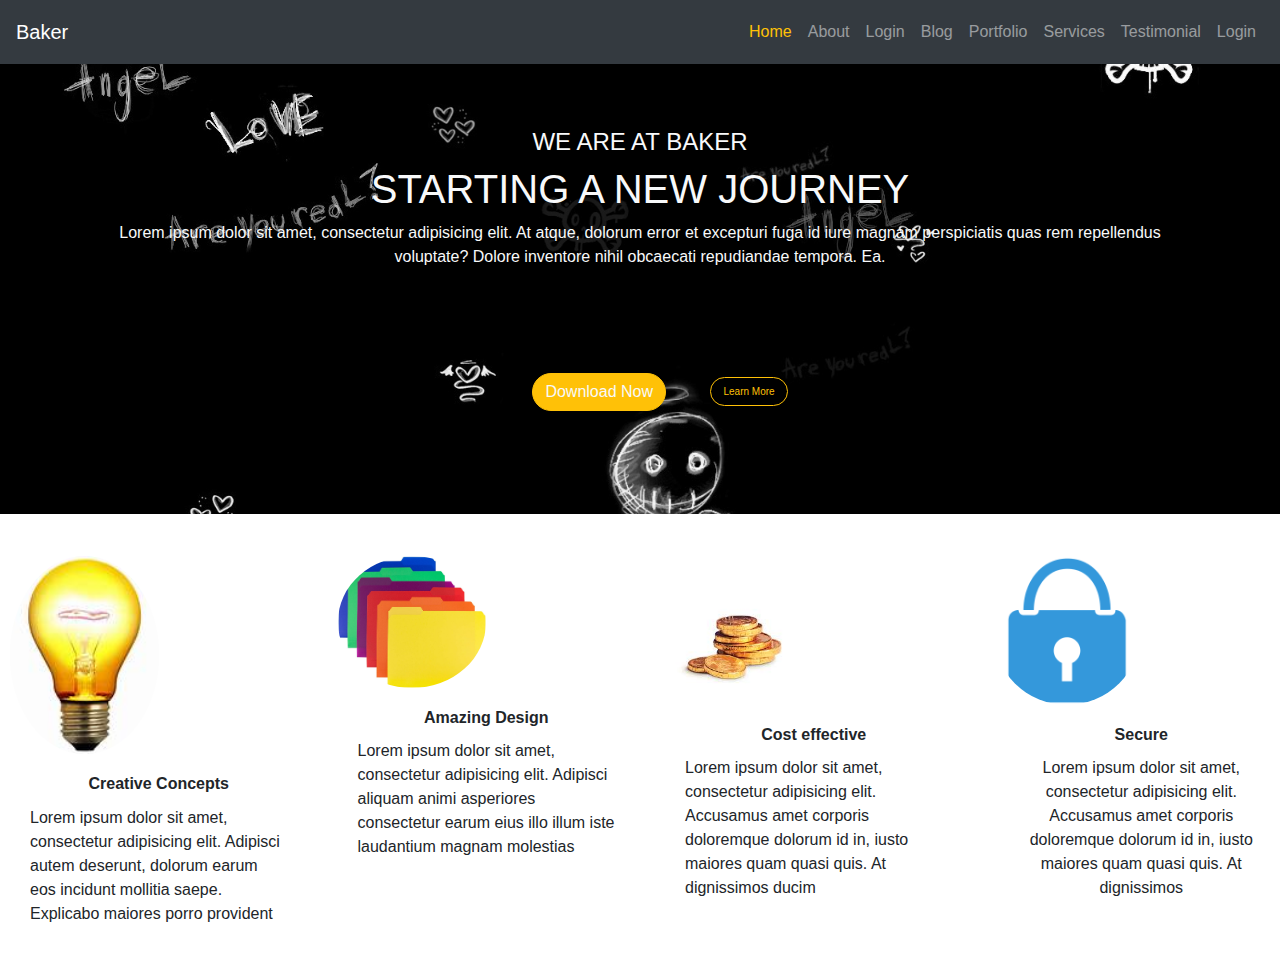
<file: index.html>
<!DOCTYPE html>
<html lang="en">
<head><meta charset="UTF-8">
    <title>Home</title>
    <script src="assets/bootstrap/js/jquery-3.4.0.js"></script>
    <script src="assets/bootstrap/js/popper.min.js"></script>
    <script src="assets/bootstrap/js/bootstrap.js"></script>
    <link rel="stylesheet" href="assets/bootstrap/css/bootstrap.css">
    <link rel="stylesheet" href="assets/bootstrap/css/custom.css">
</head>
<body>
<!--Nav bar starts here-->

<nav class="navbar navbar-expand-sm bg-dark navbar-dark bg_nav">
    <!-- Brand/logo -->
    <a class="navbar-brand" href="index.html"> Baker</a><br><br>

    <!-- Links -->
    <div class="collapse navbar-collapse justify-content-end">
    <ul class="navbar-nav">
        <li class="nav-item ">
            <a class="nav-link text-warning" href="index.html">Home</a>
        </li>
        <li class="nav-item">
            <a class="nav-link" href="About.html">About</a>
        </li>
        <li class="nav-item">
            <a class="nav-link" href="Login.html">Login</a>
        </li>
        <li class="nav-item">
            <a class="nav-link" href="blog.html">Blog</a>
        </li>
        <li class="nav-item">
            <a class="nav-link" href="portfolio.html">Portfolio</a>
        </li>
        <li class="nav-item">
            <a class="nav-link" href="services.html">Services</a>
        </li>
        <li class="nav-item">
            <a class="nav-link" href="testimonial.html">Testimonial</a>
        </li>
        <li class="nav-item">
            <a class="nav-link" href="contact us.html">Login</a>
        </li>
    </ul>
    </div>
</nav>
<!--Nav bar ends here-->

<section>
    <div class="jumbotron jumbotron-fluid justify-content-center ch">
        <div class="container text-center text-light">
            <h4>WE ARE AT BAKER</h4>
            <h1>STARTING A NEW JOURNEY</h1>
            <p>Lorem ipsum dolor sit amet, consectetur adipisicing elit. At atque, dolorum error et excepturi fuga id iure magnam perspiciatis
                quas rem repellendus voluptate? Dolore inventore nihil obcaecati repudiandae tempora. Ea.</p>
            <br><br>
            <input type="button" class="btn btn-warning ab text-light" value="Download Now">
            <input type="submit" class="btn btn-warning button text-warning" value="Learn More">
        </div>
    </div>
</section>
<!--team starts here-->
<section>
    <div class="row team_desc">
        <div class="col-md-3 col-sm-3 col-lg-3 col-12">
            <div class="card" style="width:100%; height: 30vw">
                <img class="card-img-top rounded-circle " src="assets/images/pic29.jpeg" alt="Card image" style="width:50%">
                <div class="card-body">
                    <h4 class="card-title text-center">Creative Concepts</h4>
                    <p class="card-text">Lorem ipsum dolor sit amet, consectetur adipisicing elit. Adipisci autem deserunt, dolorum earum eos incidunt mollitia saepe. Explicabo maiores porro provident</p>
                </div>
            </div>
        </div>
        <div class="col-md-3 col-sm-3 col-lg-3 col-12">
            <div class="card" style="width:100%; height: 30vw">
                <img class="card-img-top rounded-circle " src="assets/images/-1.jpeg" alt="Card image" style="width:50%">
                <div class="card-body">
                    <h4 class="card-title text-center">Amazing Design</h4>
                    <p class="card-text">Lorem ipsum dolor sit amet, consectetur adipisicing elit. Adipisci aliquam animi asperiores consectetur earum eius illo illum iste laudantium magnam molestias
                    </p>
                </div>
            </div>
        </div>
        <div class="col-md-3 col-sm-3 col-lg-3 col-12">
            <div class="card" style="width:100%; height: 30vw">
                <img class="card-img-top rounded-circle  " src="assets/images/images.jpeg" alt="Card image" style="width:50%">
                <div class="card-body">
                    <h4 class="card-title text-center">Cost effective</h4>
                    <p class="card-text">Lorem ipsum dolor sit amet, consectetur adipisicing elit. Accusamus amet corporis doloremque dolorum id in, iusto maiores quam quasi quis.
                        At dignissimos ducim</p>
                </div>
            </div>
        </div>
        <div class="col-md-3 col-sm-3 col-lg-3 col-12">
            <div class="card" style="width:100%; height: 30vw">
                <img class="card-img-top rounded-circle align-content-center" src="assets/images/lock-2430207_1280.png" alt="Card image" style="width:50%">
                <div class="card-body">
                    <h4 class="card-title text-center">Secure</h4>
                    <p class="card-text text-center">Lorem ipsum dolor sit amet, consectetur adipisicing elit. Accusamus amet corporis doloremque dolorum id in, iusto maiores quam quasi quis.
                        At dignissimos </p>
                </div>
            </div>
        </div>
    </div>
</section>
</body>
</html>
</file>
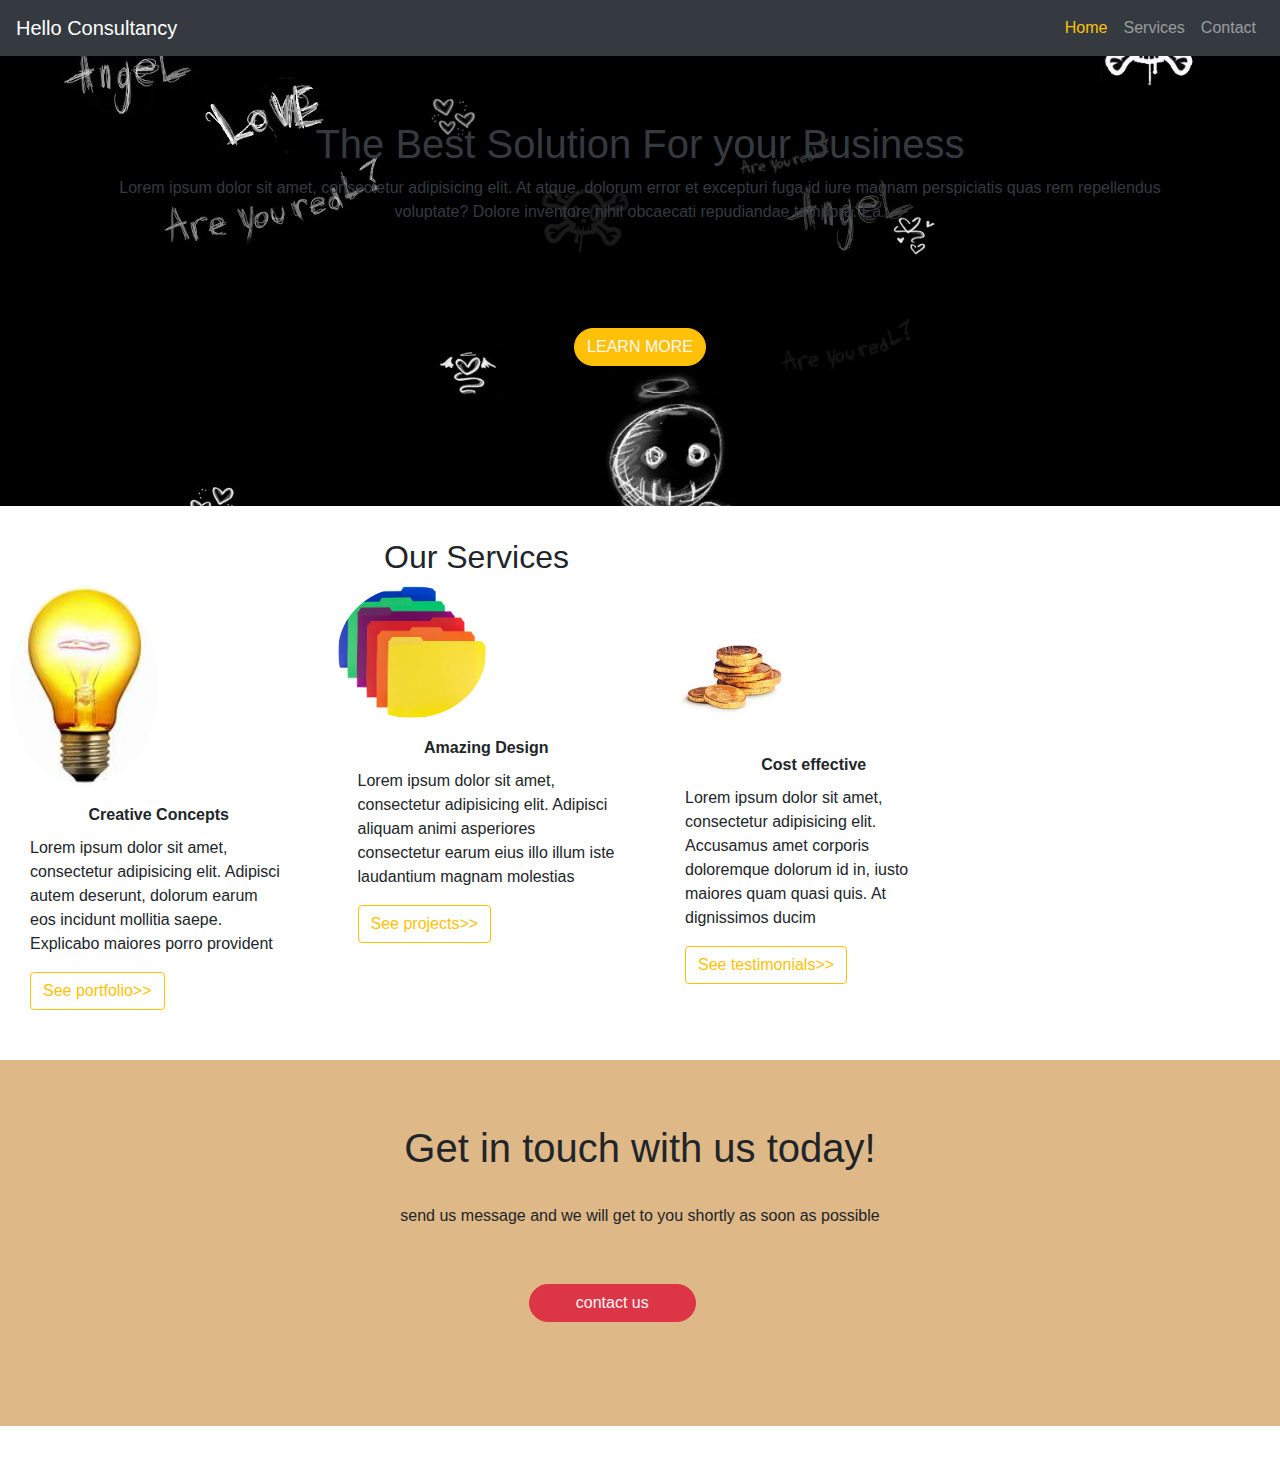
<file: About.html>
<!DOCTYPE html>
<html lang="en" xmlns="http://www.w3.org/1999/html">
<head>
    <meta charset="UTF-8">
    <title>About</title>
    <script src="assets/bootstrap/js/jquery-3.4.0.js"></script>
    <script src="assets/bootstrap/js/popper.min.js"></script>
    <script src="assets/bootstrap/js/bootstrap.js"></script>
    <link rel="stylesheet" href="assets/bootstrap/css/bootstrap.css">
    <link rel="stylesheet" href="assets/bootstrap/css/custom.css">
</head>
<body>
<!--Nav bar starts here-->

<nav class="navbar navbar-expand-sm bg-dark navbar-dark">
    <!-- Brand/logo -->
    <a class="navbar-brand" href="#">Hello Consultancy</a>

    <!-- Links -->
    <div class="collapse navbar-collapse justify-content-end">
    <ul class="navbar-nav">
        <li class="nav-item ">
            <a class="nav-link text-warning" href="index.html">Home</a>
        </li>
        <li class="nav-item">
            <a class="nav-link" href="services.html">Services</a>
        </li>
        <li class="nav-item">
            <a class="nav-link" href="contact us.html">Contact</a>
        </li>
    </ul>
    </div>
</nav>
<!--Nav bar ends here-->
<!--my  container starts here-->
<section>
    <div class="jumbotron jumbotron-fluid justify-content-center cd">
        <div class="container text-center text-dark">
            <h1>The Best Solution For your Business</h1>
            <p>Lorem ipsum dolor sit amet, consectetur adipisicing elit. At atque, dolorum error et excepturi fuga id iure magnam perspiciatis
                quas rem repellendus voluptate? Dolore inventore nihil obcaecati repudiandae tempora. Ea.</p>
            <br><br>
            <input type="button" class="btn btn-warning ab text-light" value="LEARN MORE">
            <!--            my container ends here-->
        </div>
    </div>
</section>
<!--my cards starts here-->
<section>
    <h2 class="head">Our Services</h2>
    <div class="row team_desc">
        <div class="col-md-3 col-sm-3 col-lg-3 col-12">
            <div class="card" style="width:100%; height: 30vw">
                <img class="card-img-top rounded-circle " src="assets/images/pic29.jpeg" alt="Card image" style="width:50%">

                <div class="card-body">
                    <h4 class="card-title text-center">Creative Concepts</h4>
                    <p class="card-text">Lorem ipsum dolor sit amet, consectetur adipisicing elit. Adipisci autem deserunt, dolorum earum eos incidunt mollitia saepe. Explicabo maiores porro provident</p>
                    <button type="button" class="btn btn-outline-warning">See portfolio>></button>
                </div>
            </div>
        </div>
        <div class="col-md-3 col-sm-3 col-lg-3 col-12">
            <div class="card" style="width:100%; height: 30vw">
                <img class="card-img-top rounded-circle " src="assets/images/-1.jpeg" alt="Card image" style="width:50%">
                <div class="card-body">
                    <h4 class="card-title text-center">Amazing Design</h4>
                    <p class="card-text">Lorem ipsum dolor sit amet, consectetur adipisicing elit. Adipisci aliquam animi asperiores consectetur earum eius illo illum iste laudantium magnam molestias
                    </p>
                    <button type="button" class="btn btn-outline-warning">See projects>></button>
                </div>
            </div>
        </div>
        <div class="col-md-3 col-sm-3 col-lg-3 col-12">
            <div class="card" style="width:100%; height: 30vw">
                <img class="card-img-top rounded-circle  " src="assets/images/images.jpeg" alt="Card image" style="width:50%">
                <div class="card-body">
                    <h4 class="card-title text-center">Cost effective</h4>
                    <p class="card-text">Lorem ipsum dolor sit amet, consectetur adipisicing elit. Accusamus amet corporis doloremque dolorum id in, iusto maiores quam quasi quis.
                        At dignissimos ducim</p>
                    <button type="button" class="btn btn-outline-warning">See testimonials>></button>
                </div>
            </div>
        </div>
    </div>
</section>
<!--my footer starts here-->
<div class="jumbotron jumbotron-fluid df">
    <div class="container">
        <h1 style="text-align: center">Get in touch with us today!</h1>
        <br>
        <p style="text-align: center">send us message and we will get to you shortly as soon as possible</p>
        <input  style="text-align: center;width: 15%;margin-right: 40%;margin-left: 40%" type="button" class="btn btn-danger ab text-light  " value="contact us">

    </div>
</div>
</body>
</html>
</file>
<file: assets/bootstrap/css/custom.css>
.ch{
    background-image: url("../../images/0Bynuv.jpg");
    background-repeat: no-repeat;
    background-size: 100%;
    height: 50vh;
}
.ab{
    border-radius: 30px;
    margin: 40px;

}
.button{
    border-radius: 30px;
    background-color: transparent;
    font-size: x-small;
}
.card{
    border: unset;
    margin: 10px;
}
.card-title{
    font-size: 100%;
    font-weight: bold;
}
.card-text{
    font-size: 100%;
}
.cd{background-image: url("../../images/0Bynuv.jpg");
    background-repeat: no-repeat;
    background-size: 100%;
    height: 50vh;

}
.df{
    background-color: burlywood;
}
.head{
    margin: auto;
    margin-left: 30%;
    margin-right: 30%;
}


.nav_margin{
    margin-left: 400px;
}
.form_groups{
    margin-right: 40%;
    margin-left: 40%;
    width: 20%;
    margin-top: 15%;
}



.ch{
    background-image: url("../../images/0Bynuv.jpg");
    background-repeat: no-repeat;
    background-size: 100%;
    height: 50vh;
}
.ab{
    border-radius: 30px;
    margin: 40px;

}
.button{
    border-radius: 30px;
    background-color: transparent;
}
.card{
    border: unset;
    margin: 10px;
    height: auto;
    margin-bottom: 40px;
}
.card-title{
    font-size: 100%;
    font-weight: bold;
}
.card-text{
    font-size: 100%;
}
.cd{background-image: url("../../images/0Bynuv.jpg");
    background-repeat: no-repeat;
    background-size: 100%;
    height: 50vh;

}
.df{
    background-color: burlywood;
    height: auto;
    margin-top: 50px;
    width: 100%;
}

.btnportfolio{
    text-decoration: none;
    border-radius: 2%;
    border: 1.5px solid deeppink;
    color: deeppink;
}
/*my form starts here*/
.fo{
    background-image: url("../../images/0Bynuv.jpg");
    background-size: 150%;
}
.a{
    align-items: center;
    align-content: center;
    color: white;
}
.b{align-content: center;
    width:30% ;
    height:5vh;
    margin-right: 35%;
    margin-left: 35%;
    display: flex;


}
.c{-content: center;
    width:30% ;
    height:5vh;
    margin-right: 35%;
    margin-left: 35%;
    display: flex;
}
.d{
    width:30% ;
    height:5vh;
    margin-right: 35%;
    margin-left: 35%;
    display: flex;
    background-color: purple;
    color: black;

}
.rowy{ width:30% ;
    height:5vh;
    margin-right: 35%;
    margin-left: 35%;
    display: flex;

}
.rod{
    background-color: orangered;
}
.ring{
    background-color: blue;
}
.e{
    align-content: center;
    border-radius:5%;
    width:20% ;
    height:5vh ;
    margin-right: 40%;
    margin-left: 40%;
    display: flex;
    background-color: #0056b3;
}
.f{
    -content: center;
    border-radius: 5%;
    width:20% ;
    height:5vh;
    margin-right: 40%;
    margin-left: 40%;
    display: flex;
    background-color: orangered;
}
.g{
    -content: center;
    border-radius: 5%;
    width:20% ;
    height:30px ;
    margin-right: 40%;
    margin-left: 40%;
    display: flex;
    color: white;

}
.h{
    -content: center;
    border-radius: 5%;
    width:20% ;
    height:10px ;
    margin-right: 40%;
    margin-left: 40%;
    display: flex;
    color: white;

}
</file>
